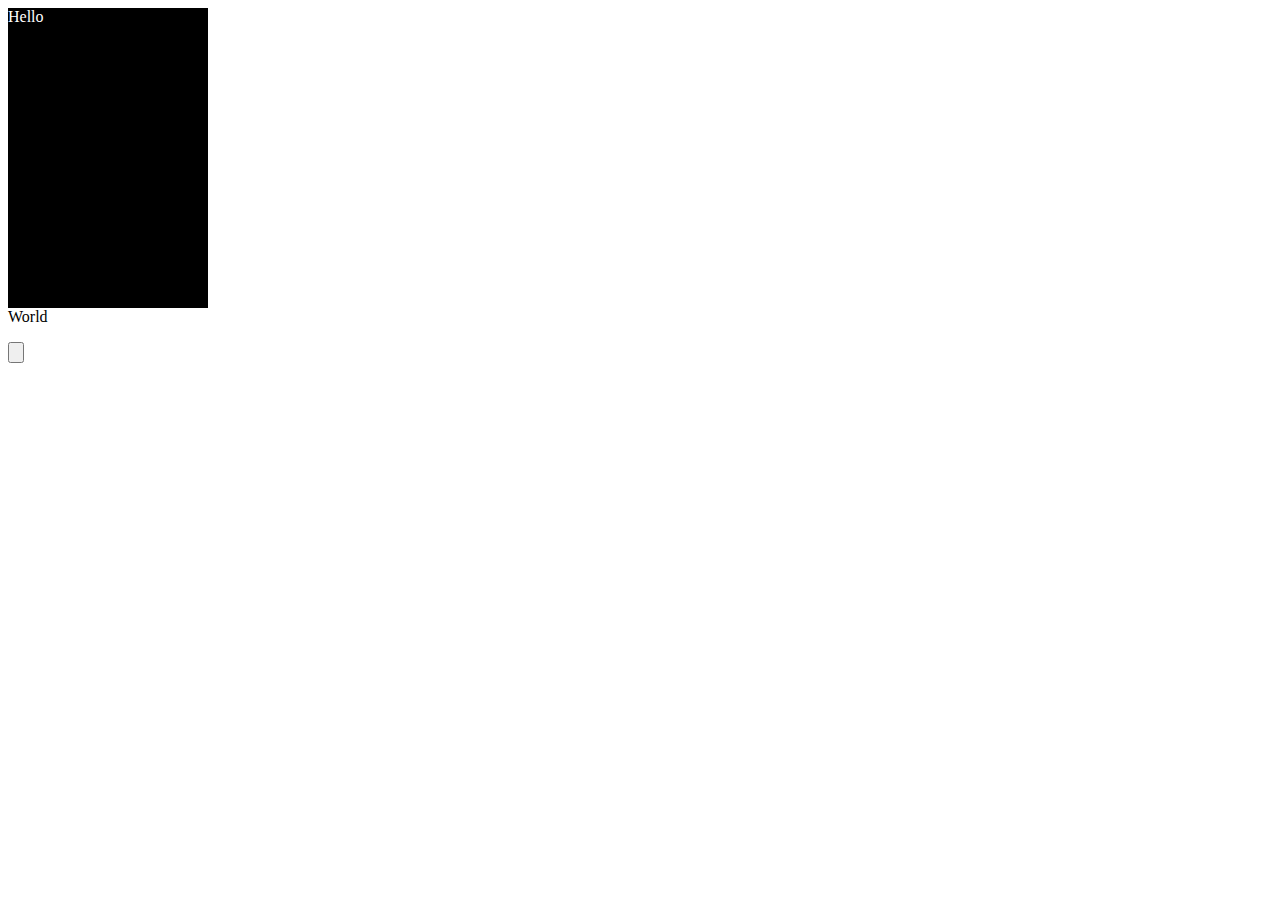
<file: chapter1/lesson_2/index.html>
<!DOCTYPE html>
<html lang="en">
  <head>
    <meta charset="UTF-8" />
    <meta http-equiv="X-UA-Compatible" content="IE=edge" />
    <meta name="viewport" content="width=device-width, initial-scale=1.0" />
    <title>Document</title>
    <link rel="stylesheet" href="./css/style.css" />

    <style>
      /* #2 */
      /* p{
            color: red;
        }
      div {
        background-color: brown;
        color: white;
        width: 300px;
        height: 300px;
      } */
    </style>
  </head>

  <body>
    <!-- #1 -->
    <!-- <h1 style="color: white; background-color: black; font-size: 50px">
      Hello World!!!
    </h1>
    <div
      style="
        background-color: rgba(123, 105, 190, 0.5);
        width: 200px;
        height: 200px;
      "
    >
      Block
    </div> -->
<!-- 
    <p>
      Lorem ipsum dolor sit amet consectetur adipisicing elit. Ipsa, commodi?
    </p>

    <p class="text-green bg-blue">Lorem ipsum dolor sit amet.</p>
    <p class="text-green bg-dark">Lorem, ipsum dolor.</p>

    <div id="block-2" style="background-color: yellow">Block2</div>
    <div class="text-green bg-blue">Block3</div>
  </body> -->

  <div class="block">Hello</div>

  <span>World</span>
  <ul></ul>
  <input type="button" name="click" id="">
</html>
</file>
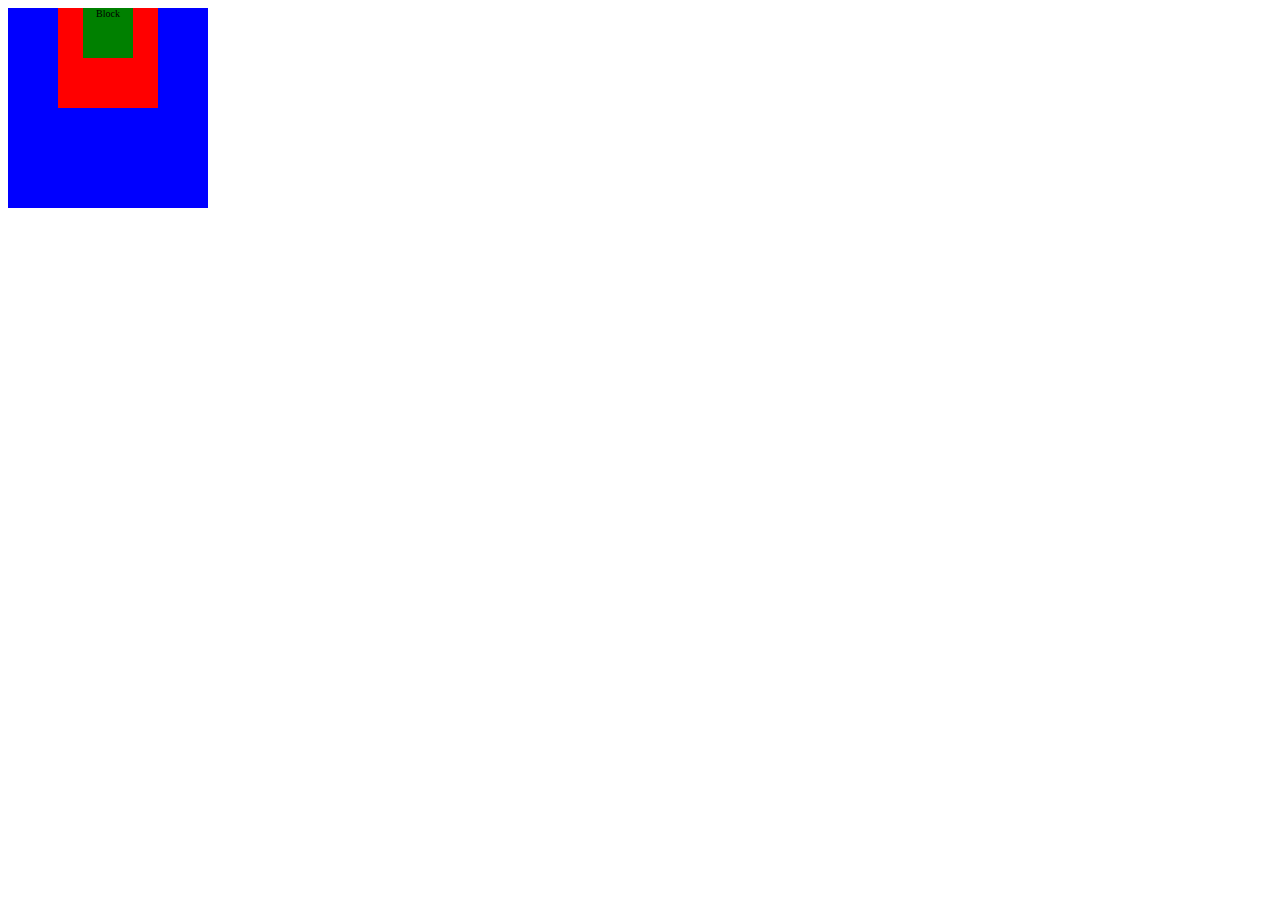
<file: chapter1/lesson_3/index.html>
<!DOCTYPE html>
<html lang="en">
  <head>
    <meta charset="UTF-8" />
    <meta http-equiv="X-UA-Compatible" content="IE=edge" />
    <meta name="viewport" content="width=device-width, initial-scale=1.0" />
    <link rel="stylesheet" href="./css/style.css" />
    <title>Document</title>
  </head>

  <body>
    <!-- <div class="block">Block</div> -->

    <!-- <ul>
      <li>Item #1</li>
      <li>Item #2</li>
      <li>Item #3</li>
      <li>Item #4</li>
      <li>Item #5</li>
    </ul>
    <a href="https://classroom.google.com/u/0/c/NTU2NjQ3NTAxNDY5">Link</a> -->

    <div class="parent">
      <div class="child">
        <div class="grandson">
          <span>Block</span>
        </div>
      </div>
    </div>
  </body>
</html>
</file>
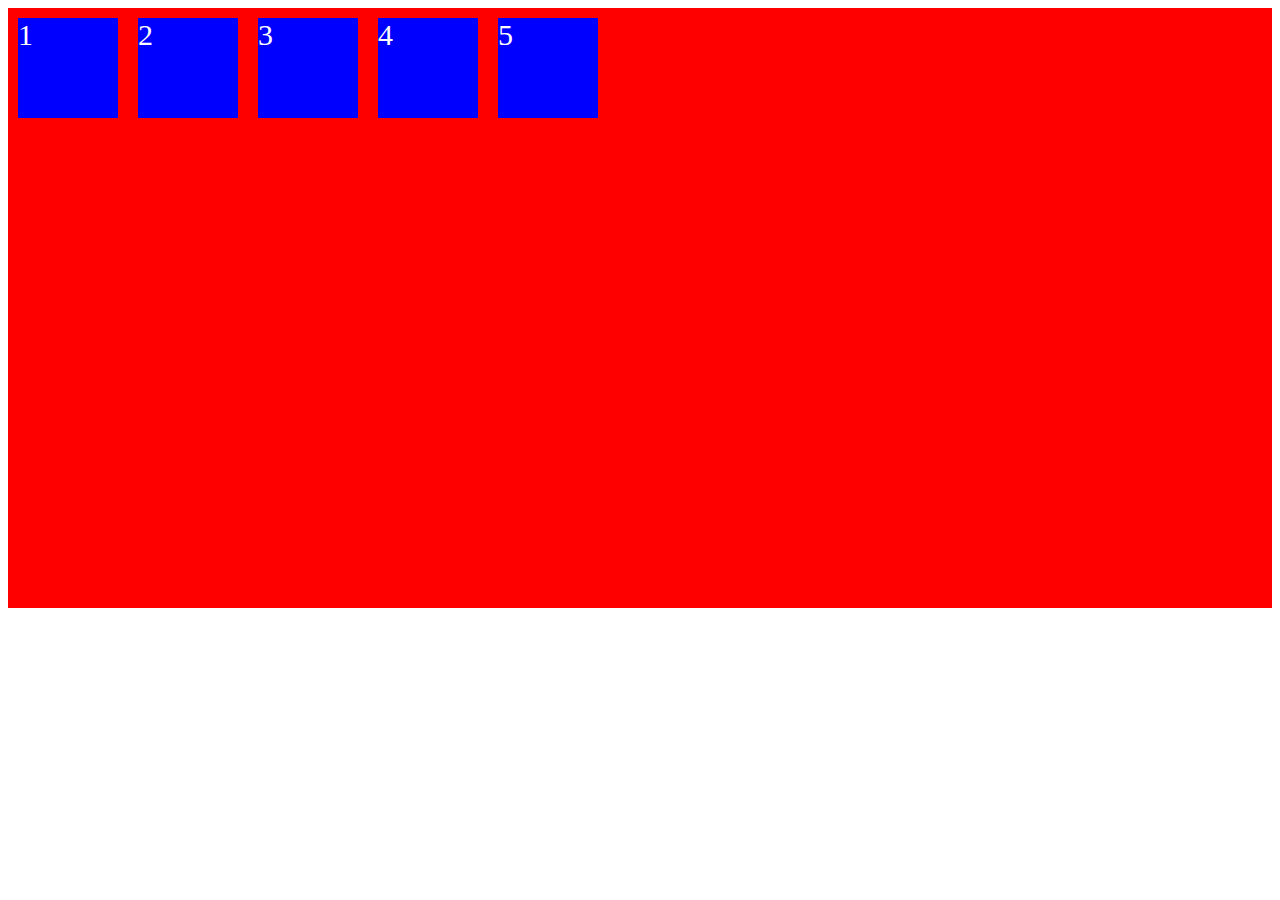
<file: chapter1/lesson_4/index.html>
<!DOCTYPE html>
<html lang="en">
  <head>
    <meta charset="UTF-8" />
    <meta http-equiv="X-UA-Compatible" content="IE=edge" />
    <meta name="viewport" content="width=device-width, initial-scale=1.0" />
    <link rel="stylesheet" href="./css/style.css" />
    <title>Document</title>
  </head>

  <body>
    <div class="parent">
      <div class="child first">1</div>
      <div class="child second">2</div>
      <div class="child third">3</div>
      <div class="child fourth">4</div>
      <div class="child fifth">5</div>
    </div>
  </body>
</html>
</file>
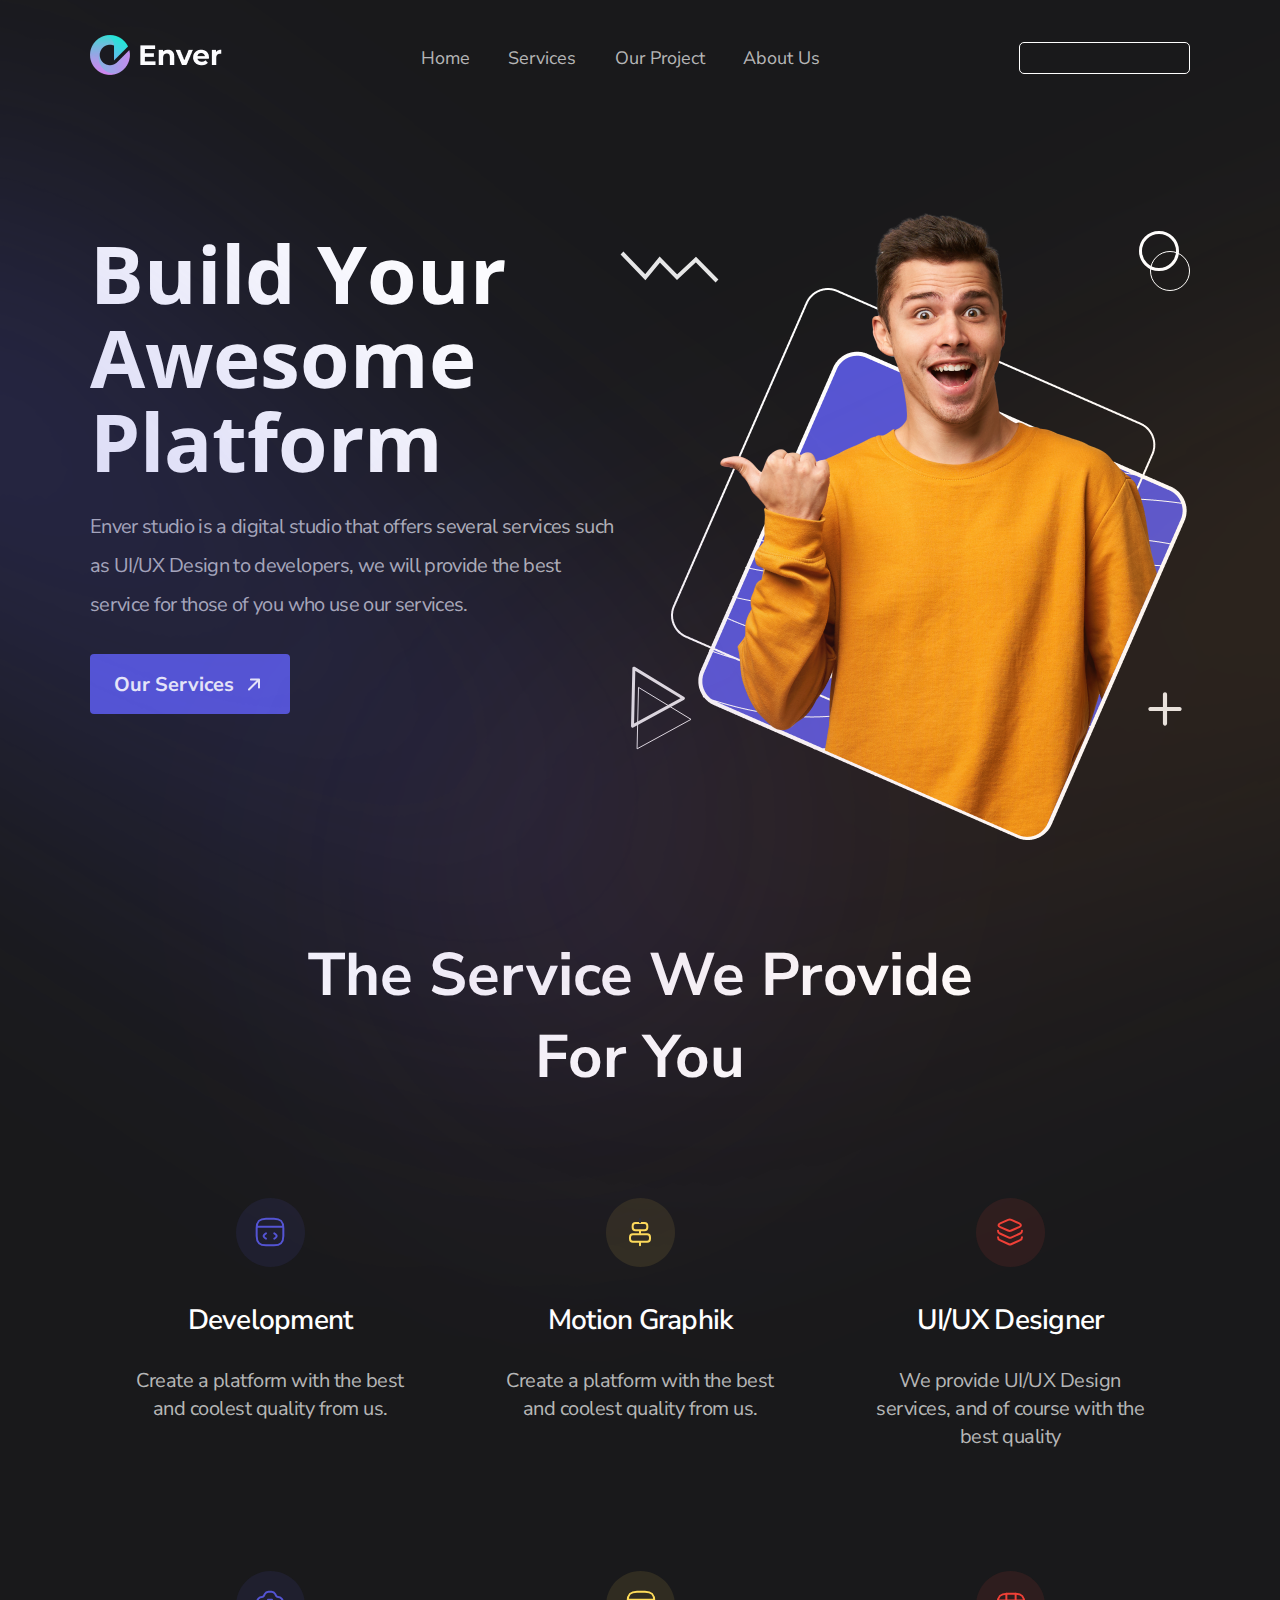
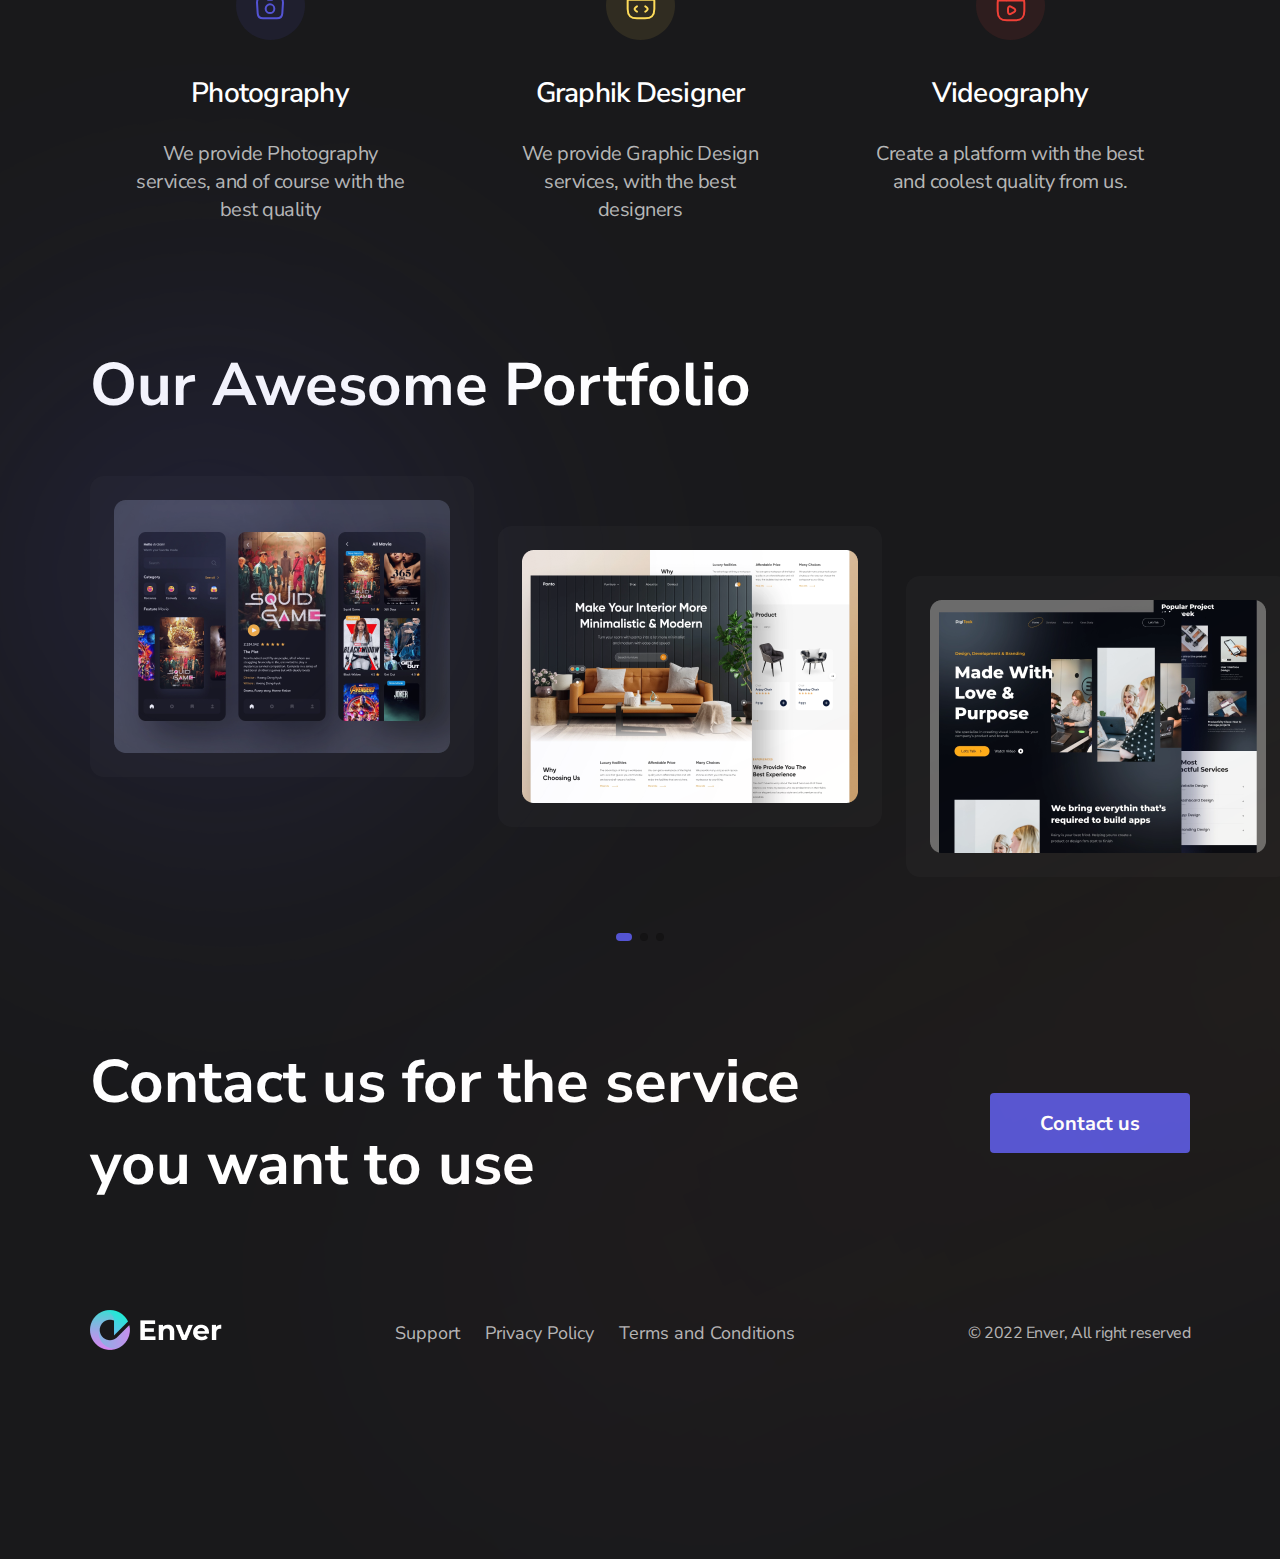
<file: chapter2/Enver/index.html>
<!DOCTYPE html>
<html lang="en">
  <head>
    <meta charset="UTF-8" />
    <meta http-equiv="X-UA-Compatible" content="IE=edge" />
    <meta name="viewport" content="width=device-width, initial-scale=1.0" />
    <link rel="stylesheet" href="./css/variables.css" />
    <link rel="stylesheet" href="./css/style.css" />
    <title>Enver</title>
  </head>

  <body>
    <header>
      <div class="container">
        <nav class="navbar">
          <div class="logo"><img src="./images/logo.png" alt="Logo" /></div>
          <ul class="navigation">
            <li class="navigation__item"><a href="">Home</a></li>
            <li class="navigation__item"><a href="">Services</a></li>
            <li class="navigation__item"><a href="">Our Project</a></li>
            <li class="navigation__item"><a href="">About Us</a></li>
          </ul>
          <div class="search"><input type="text" /></div>
          <div class="burger-menu">
            <img src="./images/burger-menu.svg" alt="Burger menu icon" />
          </div>
        </nav>
        <div class="wrapper">
          <div class="wrapper__left">
            <h1>Build Your Awesome Platform</h1>
            <p>
              Enver studio is a digital studio that offers several services such
              as UI/UX Design to developers, we will provide the best service
              for those of you who use our services.
            </p>
            <button class="action-btn">
              Our Services <img src="./images/arrow.svg" alt="arrow icon" />
            </button>
          </div>
          <div class="wrapper__right">
            <img src="./images/header-image.png" alt="header image" />
            <img
              src="./images/vector-1.svg"
              alt=""
              class="right__icons"
              id="vector-1"
            />
            <img
              src="./images/vector-2.svg"
              alt=""
              class="right__icons"
              id="vector-2"
            />
            <img
              src="./images/vector-3.svg"
              alt=""
              class="right__icons"
              id="vector-3"
            />
            <img
              src="./images/vector-4.svg"
              alt=""
              class="right__icons"
              id="vector-4"
            />
          </div>
        </div>
      </div>
      <div class="gradient-bg-1"></div>
      <div class="gradient-bg-2"></div>
    </header>

    <section class="services">
      <div class="container">
        <h2 class="section-title">The Service We Provide For You</h2>
        <div class="services-list mt-100">
          <div class="services-list__item">
            <img src="./images/development.svg" alt="" />
            <p class="item__title">Development</p>
            <p class="item__description">
              Create a platform with the best and coolest quality from us.
            </p>
          </div>

          <div class="services-list__item">
            <img src="./images/motion.svg" alt="" />
            <p class="item__title">Motion Graphik</p>
            <p class="item__description">
              Create a platform with the best and coolest quality from us.
            </p>
          </div>

          <div class="services-list__item">
            <img src="./images/design (1).svg" alt="" />
            <p class="item__title">UI/UX Designer</p>
            <p class="item__description">
              We provide UI/UX Design services, and of course with the best
              quality
            </p>
          </div>

          <div class="services-list__item">
            <img src="./images/photo.svg" alt="" />
            <p class="item__title">Photography</p>
            <p class="item__description">
              We provide Photography services, and of course with the best
              quality
            </p>
          </div>

          <div class="services-list__item">
            <img src="./images/graphic.svg" alt="" />
            <p class="item__title">Graphik Designer</p>
            <p class="item__description">
              We provide Graphic Design services, with the best designers
            </p>
          </div>

          <div class="services-list__item">
            <img src="./images/video.svg" alt="" />
            <p class="item__title">Videography</p>
            <p class="item__description">
              Create a platform with the best and coolest quality from us.
            </p>
          </div>
        </div>
      </div>
    </section>
    <section class="portfolio mt-100">
      <div class="container">
        <h2 class="section-title">Our Awesome Portfolio</h2>
        <div class="portfolio-list mt-50">
          <div class="portfolio-list__item-first">
            <img src="./images/portfolio-first.png" alt="" />
          </div>
          <div class="portfolio-list__item-second mt-50">
            <img src="./images/portfolio-second.png" alt="" />
          </div>
          <div class="portfolio-list__item-third mt-100">
            <img src="./images/portfolio-third.png" alt="" />
          </div>
        </div>
        <div class="dots mt-50">
          <div class="dots__item_active"></div>
          <div class="dots__item"></div>
          <div class="dots__item"></div>
        </div>

        <div class="arrows mt-50">
          <div class="arrow arrows__left">
            <img src="./images/arrow-left.svg" alt="" />
          </div>
          <div class="arrow arrows__right">
            <img src="./images/arrow-right.svg" alt="" />
          </div>
        </div>
      </div>

      <div class="gradient-bg-3"></div>
      <div class="gradient-bg-4"></div>
    </section>

    <section class="contact-us mt-100">
      <div class="container">
        <div class="wrapper">
          <h2 class="section-title">
            Contact us for the service you want to use
          </h2>
          <div>
            <button class="action-btn">Contact us</button>
          </div>
        </div>
      </div>
    </section>
    <footer class="mt-100">
      <div class="container">
        <div class="navbar">
          <div class="logo">
            <img src="./images/logo.png" alt="" />
          </div>

          <ul class="navigation">
            <li class="navigation__item"><a href="">Support</a></li>
            <li class="navigation__item"><a href="">Privacy Policy</a></li>
            <li class="navigation__item">
              <a href="">Terms and Conditions</a>
            </li>
          </ul>

          <span class="site-data">© 2022 Enver, All right reserved </span>
        </div>
      </div>
    </footer>
  
  </body>
</html>
</file>
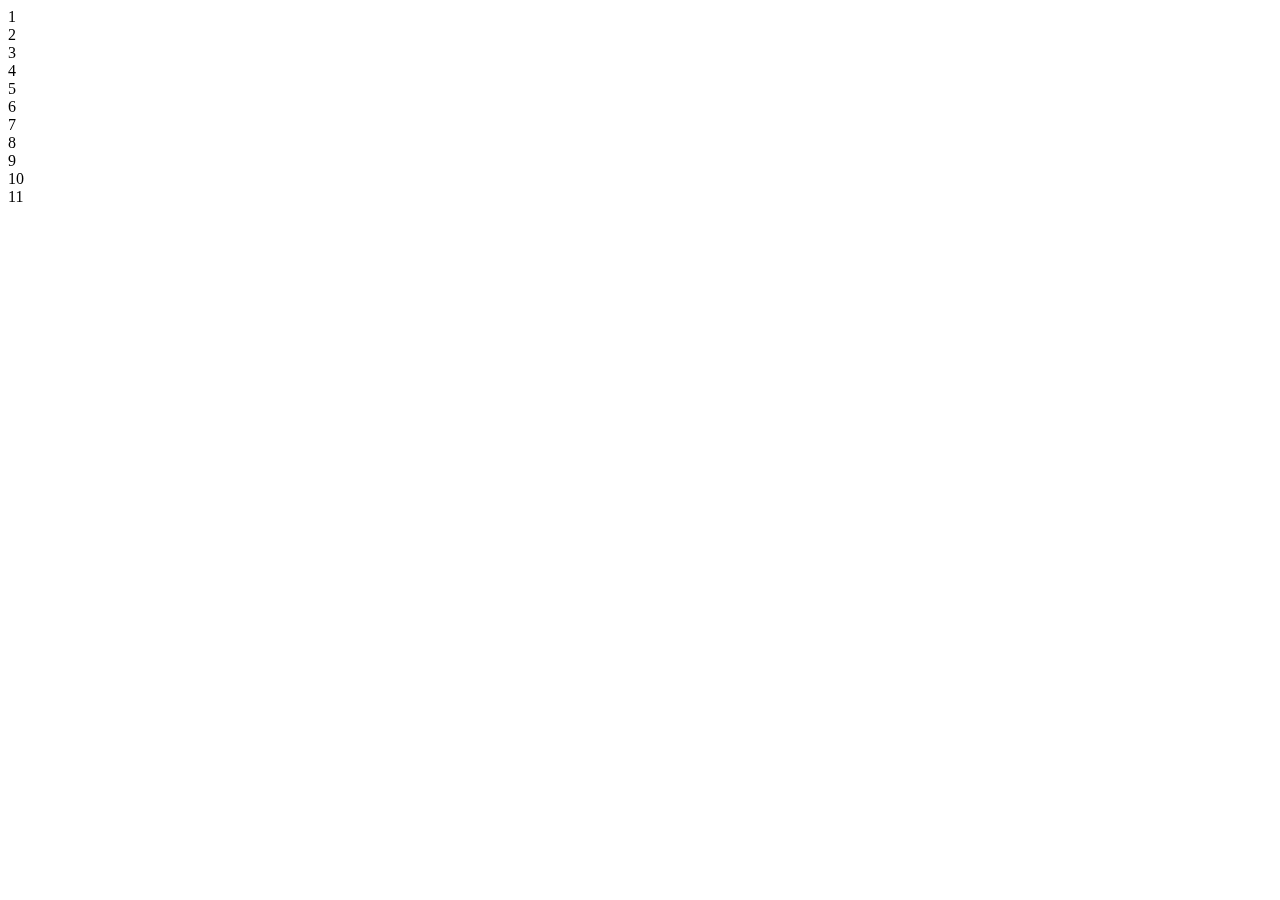
<file: chapter2/lesson_2/index.html>
<!DOCTYPE html>
<html lang="en">
  <head>
    <meta charset="UTF-8" />
    <meta http-equiv="X-UA-Compatible" content="IE=edge" />
    <meta name="viewport" content="width=device-width, initial-scale=1.0" />
    <link href="https://unpkg.com/aos@2.3.1/dist/aos.css" rel="stylesheet" />
    <link rel="stylesheet" href="./css/style.css" />
    <title>Document</title>
  </head>

  <body>
    <!-- <div class="block"></div> -->

    <!-- <div class="loading"></div> -->

    <div class="item" data-aos="fade-up">1</div>
    <div class="item" data-aos="fade-down">2</div>
    <div class="item" data-aos="fade-right">3</div>
    <div class="item" data-aos="fade-left">4</div>
    <div class="item" data-aos="zoom-in">5</div>
    <div class="item" data-aos="zoom-out">6</div>
    <div class="item" data-aos="slide-up">7</div>
    <div class="item" data-aos="flip-up">8</div>
    <div class="item" data-aos="flip-down">9</div>
    <div class="item" data-aos="flip-right">10</div>
    <div class="item" data-aos="flip-left">11</div>

    <script src="https://unpkg.com/aos@2.3.1/dist/aos.js"></script>
    <script>
      AOS.init({
        duration: 3000,
      });
    </script>
  </body>
</html>
</file>
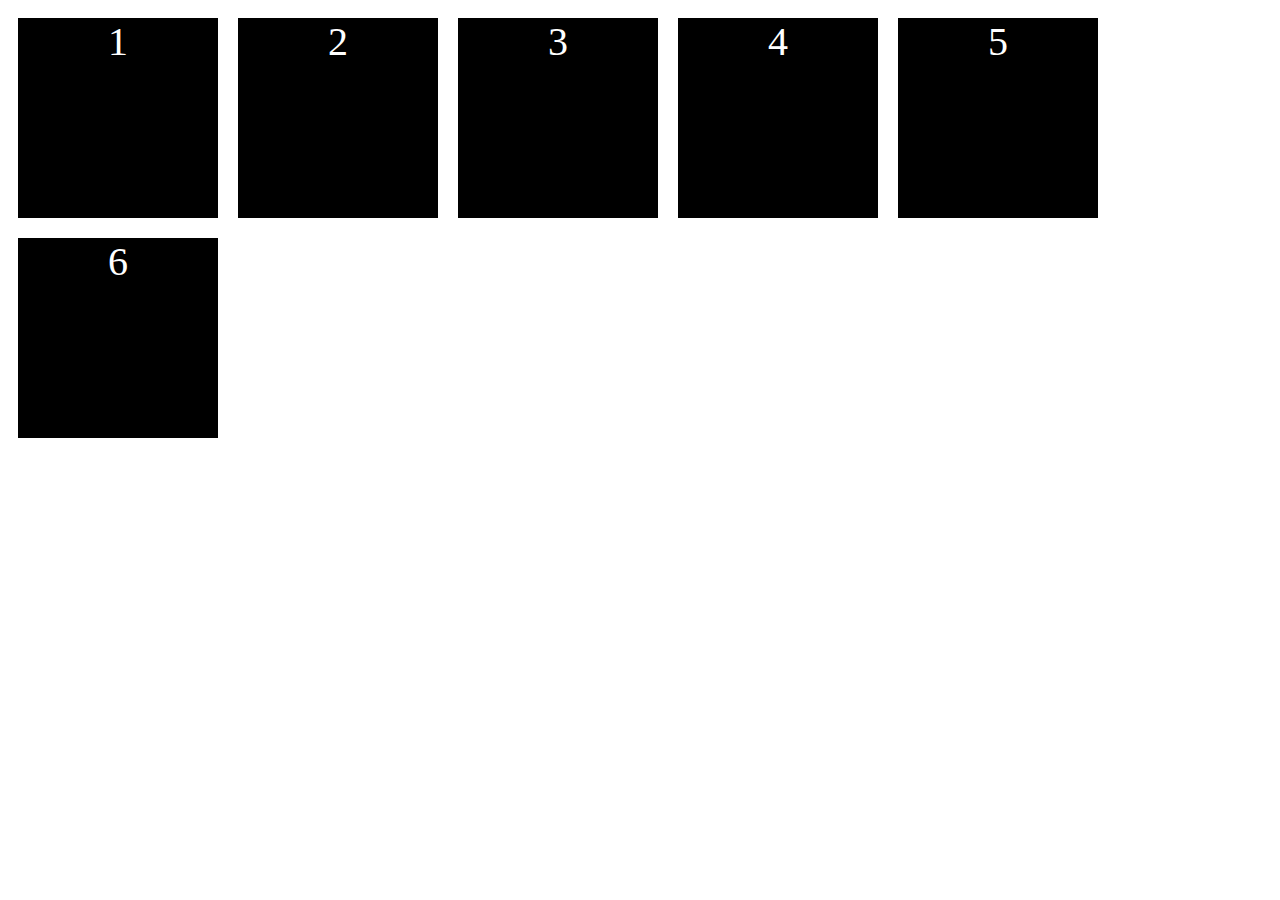
<file: chapter2/lesson_3/index.html>
<!DOCTYPE html>
<html lang="en">
  <head>
    <meta charset="UTF-8" />
    <meta http-equiv="X-UA-Compatible" content="IE=edge" />
    <meta name="viewport" content="width=device-width, initial-scale=1.0" />
    <link rel="stylesheet" href="./css/style.css" />
    <title>Document</title>
  </head>

  <body>
    <div class="wrapper">
      <div class="wrapper__item">1</div>
      <div class="wrapper__item">2</div>
      <div class="wrapper__item">3</div>
      <div class="wrapper__item">4</div>
      <div class="wrapper__item">5</div>
      <div class="wrapper__item">6</div>
    </div>
  </body>
</html>
</file>
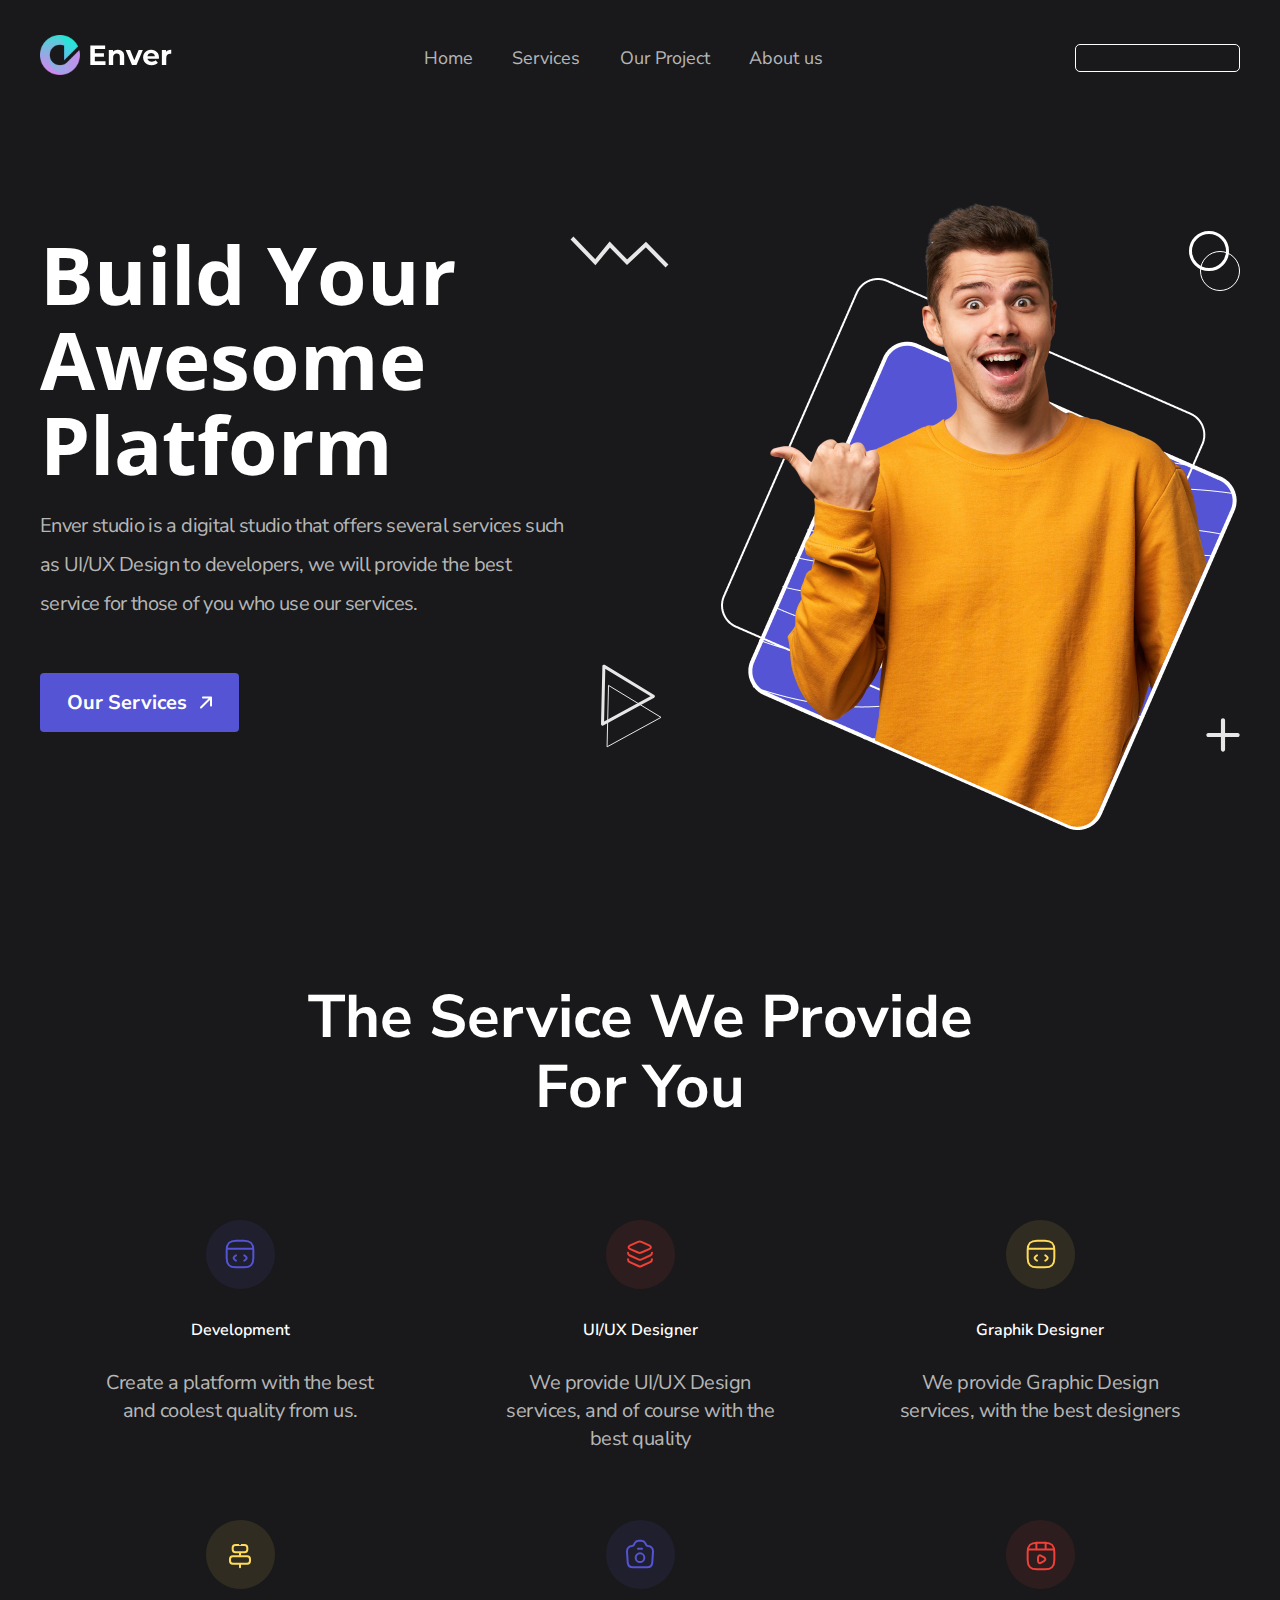
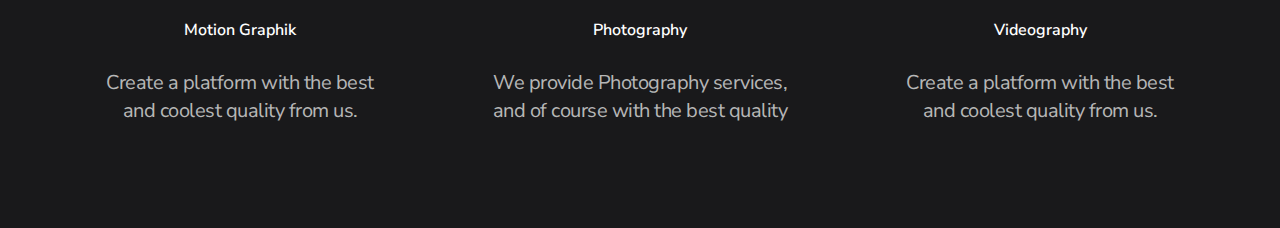
<file: chapter2/maket-3/index.html>
<!DOCTYPE html>
<html lang="en">
  <head>
    <meta charset="UTF-8" />
    <meta http-equiv="X-UA-Compatible" content="IE=edge" />
    <meta name="viewport" content="width=device-width, initial-scale=1.0" />
    <link rel="stylesheet" href="css/variables.css" />
    <link rel="stylesheet" href="css/style.css" />
    <title>Document</title>
  </head>
  <body>
    <header>
      <div class="container">
        <nav class="navbar">
          <div class="logo">
            <img src="images/logo.svg" alt="Logo" />
          </div>
          <ul class="navigation">
            <li class="navigation__item">
              <a href="#">Home</a>
            </li>
            <li class="navigation__item">
              <a href="#">Services</a>
            </li>
            <li class="navigation__item">
              <a href="#">Our Project</a>
            </li>
            <li class="navigation__item">
              <a href="#">About us</a>
            </li>
          </ul>
          <div class="search">
            <input type="text" />
          </div>
          <div class="burger-menu">
            <img src="images/burger-menu.svg" alt="Burger Menu Icon" />
          </div>
        </nav>
        <div class="wrapper">
          <div class="wrapper__left">
            <h1>Build Your Awesome Platform</h1>
            <p>
              Enver studio is a digital studio that offers several services such
              as UI/UX Design to developers, we will provide the best service
              for those of you who use our services.
            </p>
            <button>
              Our Services <img src="images/button.svg" alt="arrow icon" />
            </button>
          </div>
          <div class="wrapper__right">
            <img src="images/main.png" alt="" />
            <img
              src="images/main1.svg"
              alt=""
              class="right__icons"
              id="vector-1"
            />
            <img
              src="images/main2.svg"
              alt=""
              class="right__icons"
              id="vector-2"
            />
            <img
              src="images/main3.svg"
              alt=""
              class="right__icons"
              id="vector-3"
            />
            <img
              src="images/main4.svg"
              alt=""
              class="right__icons"
              id="vector-4"
            />
          </div>
        </div>
      </div>
    </header>
    <section class="services">
      <div class="container">
        <h2 class="section-title">The Service We Provide For You</h2>
        <div class="services-list">
          <div class="services-list__items">
            <img src="images/service1.svg" alt="" />
            <p class="item__title">Development</p>
            <p class="item__description">
              Create a platform with the best and coolest quality from us.
            </p>
          </div>
          <div class="services-list__items">
            <img src="images/service2.svg" alt="" />
            <p class="item__title">UI/UX Designer</p>
            <p class="item__description">
              We provide UI/UX Design services, and of course with the best
              quality
            </p>
          </div>
          <div class="services-list__items">
            <img src="images/service3.svg" alt="" />
            <p class="item__title">Graphik Designer</p>
            <p class="item__description">
              We provide Graphic Design services, with the best designers
            </p>
          </div>
          <div class="services-list__items">
            <img src="images/service4.svg" alt="" />
            <p class="item__title">Motion Graphik</p>
            <p class="item__description">
              Create a platform with the best and coolest quality from us.
            </p>
          </div>

          <div class="services-list__items">
            <img src="images/service5.svg" alt="" />
            <p class="item__title">Photography</p>
            <p class="item__description">
              We provide Photography services, and of course with the best
              quality
            </p>
          </div>
          <div class="services-list__items">
            <img src="images/service6.svg" alt="" />
            <p class="item__title">Videography</p>
            <p class="item__description">
              Create a platform with the best and coolest quality from us.
            </p>
          </div>
        </div>
      </div>
    </section>
  </body>
</html>
</file>
<file: chapter1/lesson_2/css/style.css>
/* #3 */
/* * {
  font-size: 30px;
}
p {
  color: red;
}

.text-green {
  color: green;
}

.bg-blue {
  background-color: blue;
}

.bg-dark {
  background-color: black;
}
#block-2 {
  background-color: black;
}

div {
  background-color: brown;
  color: white;
  width: 300px;
  height: 300px;
} */

.block {
  background: black;
  color: white;
  width: 200px;
  height: 200px;
  /* margin: 100px; */
  /* margin-top: 20px;
  margin-bottom: 40px;
  margin-left: 60px; */
  /* margin: 20px 0px 40px 60px; */
  /* margin: 20px 0px 60px; */
  /* margin: 20px 40px; */
  padding-bottom: 100px;
}
</file>
<file: chapter1/lesson_3/css/style.css>
/* .block {
  background-color: red;
} */

/* .block:hover {
  background-color: yellow;
  cursor: pointer;
}

li:first-child {
  background-color: red;
}

li:last-child {
  background-color: green;
}

li:nth-child(3) {
  background-color: blue;
} */

/* li:nth-child(odd) {
  background-color: blue;
}
li:nth-child(even) {
  background-color: red;
}
a:visited {
  color: green;
} */

/* #block::before {
  content: "BEFORE ";
  color: red;
}

#block::after {
  content: " AFTER";
  color: blue;
} */

/* .block {
  width: 400px;
  height: 200px;
  background-color: grey;
  position: relative;
  padding-left: 5px;
  border-top-left-radius: 3px;
  border-bottom-left-radius: 3px;
}

.block::before {
  content: "";
  width: 5px;
  height: 100%;
  background-color: blue;
  position: absolute;
  left: 0;
  border-radius: 5px;
} */

/* body{
    height: 300vh;
} */

.parent {
  width: 200px;
  height: 200px;
  background-color: blue;
}

.child {
  width: 100px;
  height: 100px;
  background-color: red;
  margin: 0 auto;
  /* position:relative; */
}

.grandson {
  width: 50px;
  height: 50px;
  background-color: green;
  margin: auto;
  font-size: 10px;
  text-align: center;
  /* position:fixed;
 right: 0; */
 /* top: 0; */
</file>
<file: chapter1/lesson_4/css/style.css>
.parent {
  background-color: red;
  height: 600px;
  display: flex;
  /* justify-content: center; */
  /* justify-content: space-between; */
  /* justify-content: space-around; */
  /* justify-content: space-evenly; */
  /* justify-content: end; */
  /* align-items: center; */
  /* flex-direction: row; */
  /* align-items: center;
  justify-content: center; */
  /* flex-direction: column-reverse; */
  /* flex-direction: row-reverse; */
  /* justify-content: end;
  align-items: end; */

  flex-wrap: wrap;
}

.child {
  background-color: blue;
  height: 100px;
  width: 100px;
  color: white;
  font-size: 30px;
  margin: 10px;
}

/* .first {
  order: 1;
}

.second {
  order: -1;
}

.fifth {
  order: -2;
} */
</file>
<file: chapter2/Enver/css/variables.css>
:root {
  /* Font family */
  --main-family: "Nunito Sans", sans-serif;
  --headers-family: "Open Sans", sans-serif;
  /* Font sizes */
  --nav-size: 18px;
  --section-title-size: 60px;
  --main-size: 20px;
  --service-title-size: 28px;
  /* Colors */
  --main-color: #ffffff;
  --secondary-color: #ffffffb2;
  --primary-color: #5454d4;

  /* specific variables */
  --container-width: 1100px;
}

@media (max-width: 440px) {
  :root {
    --main-size: 16px;
    --service-title-size: 24px;
    --section-title-size: 60px;
  }
}
</file>
<file: chapter2/Enver/css/style.css>
@import url("https://fonts.googleapis.com/css2?family=Nunito+Sans:wght@400;600;700&family=Open+Sans:wght@700&family=Roboto:wght@300&display=swap");
body {
  background-color: #19191b;
  color: var(--main-color);
  font-family: var(--main-family);
}
.mt-50 {
  margin-top: 50px;
}

.mt-100 {
  margin-top: 100px;
}



/* ================== HEADER STARTS================= */
.header {
  position: relative;
}

.container {
  max-width: var(--container-width);
  margin: 0 auto;
}
.navbar {
  display: flex;
  justify-content: space-between;
  align-items: center;
  margin-top: 30px;
}
.navigation {
  list-style-type: none;
  display: flex;
  justify-content: space-between;
  padding: 0;
  width: 400px;
}
.navigation__item a {
  color: var(--secondary-color);
  text-decoration: none;
  font-size: var(--nav-size);
}
.navigation__item a:hover {
  color: var(--primary-color);
}
.search input {
  background-color: transparent;
  border-radius: 5px;
  border: 1px solid var(--main-color);
  width: 165px;
  height: 28px;
  color: var(--main-color);
}

.burger-menu {
  display: none;
}
header .wrapper {
  margin-top: 145px;
  display: flex;
}
h1 {
  font-size: 80px;
  font-family: var(--headers-family);
  margin: 0;
  line-height: 84px;
}

.wrapper__left {
  max-width: 530px;
}
.wrapper__left p {
  font-size: var(--main-size);
  color: var(--secondary-color);
  line-height: 39px;
  letter-spacing: -0.66px;
  margin-top: 24px;
}

.action-btn {
  background-color: var(--primary-color);
  color: var(--main-color);
  font-family: var(--main-family);
  font-size: var(--main-size);
  font-weight: bold;
  border: none;
  border-radius: 4px;
  cursor: pointer;
  width: 204px;
  height: 58px;
  width: 200px;
  height: 60px;
  display: flex;
  justify-content: center;
  align-items: center;
}

.wrapper__left .action-btn {
  margin-top: 30px;
}

.wrapper__left .action-btn img {
  margin-left: 8px;
}

.wrapper__right {
  position: relative;
  width: 100%;
}

.wrapper__right img:first-child {
  position: absolute;
  top: -100px;
  right: -80px;
}
.right__icons {
  position: absolute;
}

#vector-1 {
  left: 0;
  top: 20px;
}
#vector-2 {
  right: 0;
}
#vector-3 {
  bottom: -55px;
  left: -20px;
}
#vector-4 {
  right: 0;
  bottom: -20px;
}

.gradient-bg-1 {
  top: 0;
  position: absolute;
  width: 467px;
  height: 1233px;
  background: linear-gradient(
    180deg,
    rgba(84, 84, 212, 0.27) 0%,
    rgba(84, 84, 212, 0.1134) 100%
  );
  filter: blur(150px);
  border-radius: 233.5px;
  transform: rotate(-54.37deg);
}

.gradient-bg-2 {
  position: absolute;
  top: 0;
  right: 0;
  width: 467px;
  height: 1399.3px;
  background: linear-gradient(
    180deg,
    rgba(251, 168, 28, 0.1066) 0%,
    rgba(224, 86, 136, 0.0615) 100%
  );
  filter: blur(150px);
  border-radius: 233.5px;
  transform: rotate(65.71deg);
}
/* ===================== HEADER ENDS===================== */

/* ==================== SERVICES START=================== */

.section-title {
  font-size: var(--section-title-size);
  margin: 0;
}

.services .section-title {
  text-align: center;
  max-width: 700px;
  margin: 0 auto;
}
.services {
  margin-top: 220px;
}

.services-list {
  display: flex;
  flex-wrap: wrap;
  justify-content: space-between;
  row-gap: 100px;
}

.services-list__item {
  max-width: 280px;
  text-align: center;
  margin: 0 40px;
}

.item__title {
  font-size: var(--service-title-size);
  font-weight: 600;
  line-height: 38px;
  letter-spacing: -0.75px;
}
.item__description {
  font-size: var(--main-size);
  color: var(--secondary-color);
  line-height: 28px;
  letter-spacing: -0.5px;
}
/* ====================SERVICES ENDS==================== */

/* ===================== PORTFOLIO STARTS================ */

.portfolio {
  position: relative;
}

.portfolio-list {
  display: flex;
  column-gap: 24px;
}

.dots {
  display: flex;
  justify-content: center;
  column-gap: 8px;
}
.dots__item_active {
  width: 16px;
  height: 8px;
  background-color: var(--primary-color);
  border-radius: 10px;
  cursor: pointer;
}

.dots__item {
  width: 8px;
  height: 8px;
  background-color: #121213;
  border-radius: 50%;
  cursor: pointer;
}

.arrows {
  display: none;
  justify-content: center;
  column-gap: 12px;
}
.arrow {
  width: 38px;
  height: 38px;
  border-radius: 50%;
  display: flex;
  justify-content: center;
  align-items: center;
}
.arrows__left {
  background-color: #ffffff33;
}
.arrows__right {
  background-color: var(--primary-color);
}

.gradient-bg-3 {
  position: absolute;
  top: 0;
  width: 467px;
  height: 508.5px;
  background: linear-gradient(
    180deg,
    rgba(84, 84, 212, 0.21) 0%,
    rgba(84, 84, 212, 0.0882) 100%
  );
  filter: blur(150px);
  border-radius: 233.5px;
  transform: rotate(-54.37deg);
}

.gradient-bg-4 {
  position: absolute;
  top: 0;
  right: 0;
  width: 403px;
  height: 1462px;
  background: linear-gradient(
    180deg,
    rgba(251, 168, 28, 0.048) 0%,
    rgba(224, 86, 136, 0.018) 100%
  );
  filter: blur(150px);
  border-radius: 233.5px;
  transform: rotate(65.71deg);
}

/* ==================PORTFOLIO ENDS================= */

/* ==================CONTACT US===================== */

.contact-us .section-title {
  max-width: 800px;
}
.contact-us .wrapper {
  display: flex;
  justify-content: space-between;
  align-items: center;
  column-gap: 20px;
}
/* =================== CONTACT US ENDS ============== */

/* =================== FOOTER STARTS ================ */

footer {
  margin-bottom: 30px;
}
.site-data {
  color: var(--secondary-color);
  letter-spacing: -0.5px;
}

/* ================= FOOTER ENDS ==================== */

/* ================== MEDIA STARTS ================== */

@media (max-width: 1200px) {
  .container {
    max-width: 100%;
    padding: 0 25px;
  }
  .wrapper__right img:first-child {
    width: 100%;
    position: initial;
  }
  .services-list {
    justify-content: space-evenly;
  }
  .portfolio-list {
    justify-content: center;
  }

  .portfolio-list__item-third {
    display: none;
  }
  .dots {
    display: none;
  }
  .arrows {
    display: flex;
  }
}

@media (max-width: 960px) {
  header .wrapper {
    display: block;
  }
  .wrapper__right {
    margin-top: 60px;
  }
  footer .navbar {
    flex-direction: column;
    text-align: center;
    row-gap: 40px;
  }

  footer .navigation {
    flex-direction: column;
    row-gap: 40px;
  }
}
@media (max-width: 768px) {
  header .navigation,
  .search {
    display: none;
  }

  .burger-menu {
    display: block;
  }
  .portfolio-list__item-first,
  .portfolio-list__item-first img {
    width: 100%;
  }
  .portfolio-list__item-second {
    display: none;
  }
  .contact-us .wrapper {
    display: block;
  }
}

@media (max-width: 440px) {
  header .wrapper {
    margin-top: 70px;
  }
  h1 {
    font-size: 42px;
  }
}
/* ====================== MEDIA ENDS ===================== */
</file>
<file: chapter2/lesson_2/css/style.css>
/* .block {
  background-color: red;
  width: 200px;
  height: 200px;
}
.block:hover {
  background-color: blue;
  width: 300px;
  transition: background-color 1s, width 4s;
} */

/* .loading {
  width: 120px;
  height: 120px;
  border-radius: 50%;
  border-top: 16px solid red;
  border-bottom: 16px solid green;
  border-right: 16px solid yellow;
  border-left: 16px solid blue; */
/* animation-name: spin;
  animation-duration: 2s;
  animation-iteration-count: infinite;
  animation-timing-function: linear; */
/* animation: spin 2s linear infinite alternate-reverse;
} */

/* .loading:hover {
  animation: spin 2s linear infinite;
}
@keyframes spin {
  0% {
    transform: rotate(0deg);
    transform: scale(1);
  }
  20% {
    transform: scale(1.3);
  }

  40% {
    transform: scale(1);
  }
  100% {
    transform: rotate(360deg);
    transform: scale(1.6);
  }
} */
</file>
<file: chapter2/lesson_3/css/style.css>
.wrapper {
  display: flex;
  flex-wrap: wrap;
}

.wrapper__item {
  width: 200px;
  height: 200px;
  color: white;
  background-color: black;
  margin: 10px;
  font-size: 40px;
  text-align: center;
}

@media (max-width: 1000px) {
  .wrapper__item {
    background-color: red;
  }
}

@media (max-width: 500px) {
  .wrapper__item {
    background-color: green;
  }
}
</file>
<file: chapter2/maket-3/css/variables.css>
:root {
  /* font-family */
  --main-family: "Nunito sans", sans-serif;
  --headers-family: "Open sans", sans-serif;

  /* font-sizes */
  --nav-size: 18px;
  --section-title-size: 60px;
  --main-size: 20px;
  --service-tiitle-size: 28px;

  /* colors */
  --main-color: #ffffff;
  --secondary: #ffffffb2;
  --primary: #5454d4;

  /* spicific variables */
  --container-width: 1200px;
}

@media (max-width: 440px) {
  :root {
    --main-size: 16px;
  }
}
</file>
<file: chapter2/maket-3/css/style.css>
@import url("https://fonts.googleapis.com/css2?family=Nunito+Sans:wght@400;600;700&family=Open+Sans:wght@700&display=swap");

* {
  box-sizing: border-box;
  text-decoration: none;
}

body {
  background-color: #19191b;
  color: var(--main-color);
  font-family: var(--main-family);
}

ul {
  list-style: none;
  display: flex;
}

.container {
  max-width: var(--container-width);
  margin: 0 auto;
}

.navbar {
  display: flex;
  justify-content: space-between;
  align-items: center;
  margin-top: 30px;
}

.navigation {
  display: flex;
  justify-content: space-between;
  padding: 0;
  min-width: 400px;
}

.navigation__item a {
  /* margin-left: 40px; */
  color: var(--secondary);
  font-size: var(--nav-size);
}

.navigation__item a:hover {
  color: var(--primary);
}

.search input {
  background-color: transparent;
  border-style: none;
  border-radius: 5px;
  border: 1px solid var(--main-color);
  width: 165px;
  height: 28px;
  color: var(--main-color);
}

.burger-menu {
  display: none;
}

.wrapper {
  margin-top: 145px;
  display: flex;
}

.wrapper__left {
  max-width: 530px;
}

h1 {
  font-size: 80px;
  font-family: var(--headers-family);
  margin: 0;
  line-height: 85px;
}

.wrapper__left p {
  font-weight: 400;
  font-size: var(--main-size);
  line-height: 39px;
  font-family: var(--main-family);
  color: var(--secondary);
  max-width: 536px;
  letter-spacing: -0.656526px;
  margin-bottom: 20px;
}

.wrapper__left button {
  font-size: var(--main-size);
  background-color: var(--primary);
  font-family: var(--main-family);
  font-weight: bold;
  color: var(--main-color);
  padding: 16px 27px;
  border: none;
  border-radius: 4px;
  cursor: pointer;
  margin-top: 30px;
}

.wrapper__left button img {
  margin-left: 8px;
}

.wrapper__right {
  position: relative;
  width: 100%;
}

.wrapper__right img:first-child {
  position: absolute;
  top: -110px;
  right: -80px;
}

.right__icons {
  position: absolute;
}

#vector-1 {
  left: 0;
  top: 5px;
}

#vector-2 {
  right: 0;
}

#vector-3 {
  left: 0;
  bottom: -35px;
}

#vector-4 {
  right: 0;
  bottom: -20px;
}

.services {
  margin-top: 250px;
}

.section-title {
  font-weight: 700;
  font-size: var(--section-title-size);
  line-height: 70px;
  text-align: center;
  max-width: 695px;
  margin: 0 auto;
  margin-bottom: 98px;
}

.services-list {
  display: flex;
  flex-wrap: wrap;
  flex-direction: row;
  margin-top: 60px;
}

.services-list__items {
  max-width: 300px;
  min-height: 300px;
  text-align: center;
  margin: 0 50px;
}
.item__title {
  font-size: var(--service-title-size);
  font-weight: 600;
  line-height: 38px;
}
.item__description {
  font-weight: 400;
  font-size: var(--main-size);
  line-height: 28px;
  letter-spacing: -0.5px;
  color: var(--secondary);
}

@media (max-width: 1215px) {
  .services-list {
    justify-content: center;
  }
}
@media (max-width: 1200px) {
  .container {
    max-width: 100%;
    padding: 0 25px;
  }
  .wrapper__right img:first-child {
    width: 100%;
    position: initial;
  }
}

@media (max-width: 960px) {
  .wrapper {
    display: block;
  }
  .wrapper__right {
    margin-top: 60px;
  }
}
@media (max-width: 865px) {
  .services-list {
    justify-content: center;
  }
}
@media (max-width: 768px) {
  .navigation,
  .search {
    display: none;
  }

  .burger-menu {
    display: block;
  }
}

@media (max-width: 440px) {
  .wrapper {
    margin-top: 40px;
  }
  h1 {
    font-size: 42px;
  }
  .services-list__items {
    margin: 0 20px;
  }
  .section-title {
    max-width: 327px;
    font-size: 36px;
    line-height: 50px;
  }
  .services {
    margin-top: 150px;
  }
}
</file>
